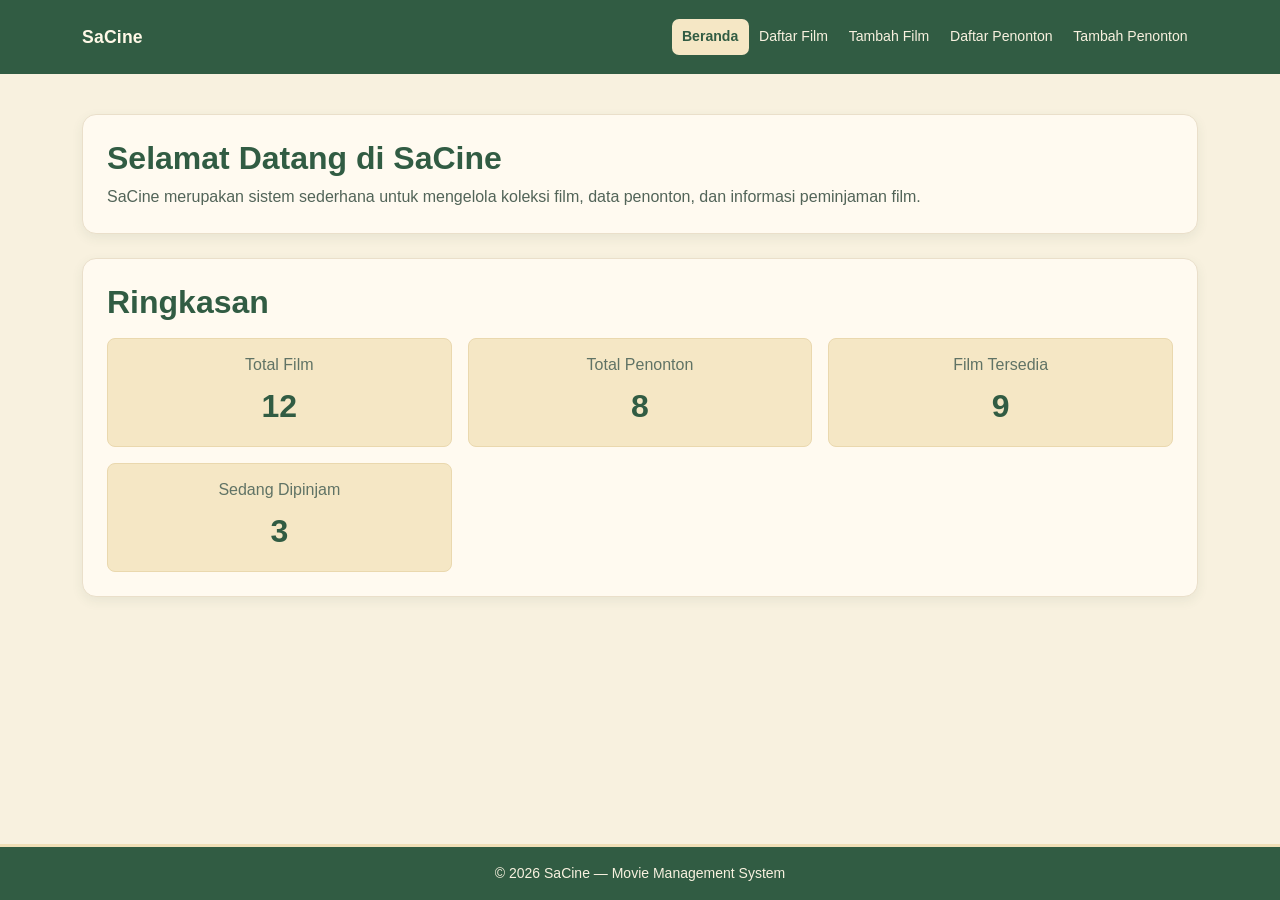
<file: simpus mini/index.html>
<!DOCTYPE html>
<html lang="id">
<head>
    <meta charset="UTF-8">
    <meta name="viewport" content="width=device-width, initial-scale=1">
    <title>SaCine | Beranda</title>

    <link href="https://cdn.jsdelivr.net/npm/bootstrap@5.3.3/dist/css/bootstrap.min.css" rel="stylesheet">
    <link rel="stylesheet" href="assets/css/style.css">
</head>

<body>
    <header class="navbar navbar-expand-md navbar-dark bg-primary">
        <div class="container">
            <a class="navbar-brand fw-semibold" href="index.html">SaCine</a>

            <button class="navbar-toggler" type="button" id="nav-toggle-btn"
                aria-controls="navMenu" aria-expanded="false" aria-label="Toggle navigation">
                <span class="navbar-toggler-icon"></span>
            </button>

            <nav id="navMenu">
                <ul class="navbar-nav ms-auto">
                    <li class="nav-item">
                        <a class="nav-link active" href="index.html">Beranda</a>
                    </li>
                    <li class="nav-item">
                        <a class="nav-link" href="film/list.html">Daftar Film</a>
                    </li>
                    <li class="nav-item">
                        <a class="nav-link" href="film/tambah.html">Tambah Film</a>
                    </li>
                    <li class="nav-item">
                        <a class="nav-link" href="penonton/list.html">Daftar Penonton</a>
                    </li>
                    <li class="nav-item">
                        <a class="nav-link" href="penonton/tambah.html">Tambah Penonton</a>
                    </li>
                </ul>
            </nav>
        </div>
    </header>

    <main class="container my-4">

        <section class="card shadow-sm mb-4">
            <div class="card-body">
                <h2 class="card-title text-primary">
                    Selamat Datang di SaCine
                </h2>

                <p class="card-text mb-0">
                    SaCine merupakan sistem sederhana untuk mengelola koleksi film,
                    data penonton, dan informasi peminjaman film.
                </p>
            </div>
        </section>

        <section class="card shadow-sm mb-4">
            <div class="card-body">
                <h2 class="card-title mb-3 text-primary">
                    Ringkasan
                </h2>

                <div class="row g-3 text-center">

                    <div class="col-12 col-sm-6 col-md-4">
                        <div class="p-3 rounded-3" style="background-color:#eef4fa;">
                            <h3 class="h6 text-secondary">
                                Total Film
                            </h3>

                            <p class="fs-2 fw-bold mb-0 text-primary">
                                12
                            </p>
                        </div>
                    </div>

                    <div class="col-12 col-sm-6 col-md-4">
                        <div class="p-3 rounded-3" style="background-color:#eef4fa;">
                            <h3 class="h6 text-secondary">
                                Total Penonton
                            </h3>

                            <p class="fs-2 fw-bold mb-0 text-primary">
                                8
                            </p>
                        </div>
                    </div>

                    <div class="col-12 col-sm-6 col-md-4">
                        <div class="p-3 rounded-3" style="background-color:#eef4fa;">
                            <h3 class="h6 text-secondary">
                                Film Tersedia
                            </h3>

                            <p class="fs-2 fw-bold mb-0 text-primary">
                                9
                            </p>
                        </div>
                    </div>

                    <div class="col-12 col-sm-6 col-md-4">
                        <div class="p-3 rounded-3" style="background-color:#eef4fa;">
                            <h3 class="h6 text-secondary">
                                Sedang Dipinjam
                            </h3>

                            <p class="fs-2 fw-bold mb-0" style="color:#1d5b8a;">
                                3
                            </p>
                        </div>
                    </div>

                </div>
            </div>
        </section>

    </main>

    <footer class="text-center text-secondary py-3 small">
        <p class="mb-0">
            &copy; 2026 SaCine &mdash; Movie Management System
        </p>
    </footer>

    <script src="https://cdn.jsdelivr.net/npm/bootstrap@5.3.3/dist/js/bootstrap.bundle.min.js"></script>
    <script src="assets/js/app.js"></script>
</body>
</html>
</file>
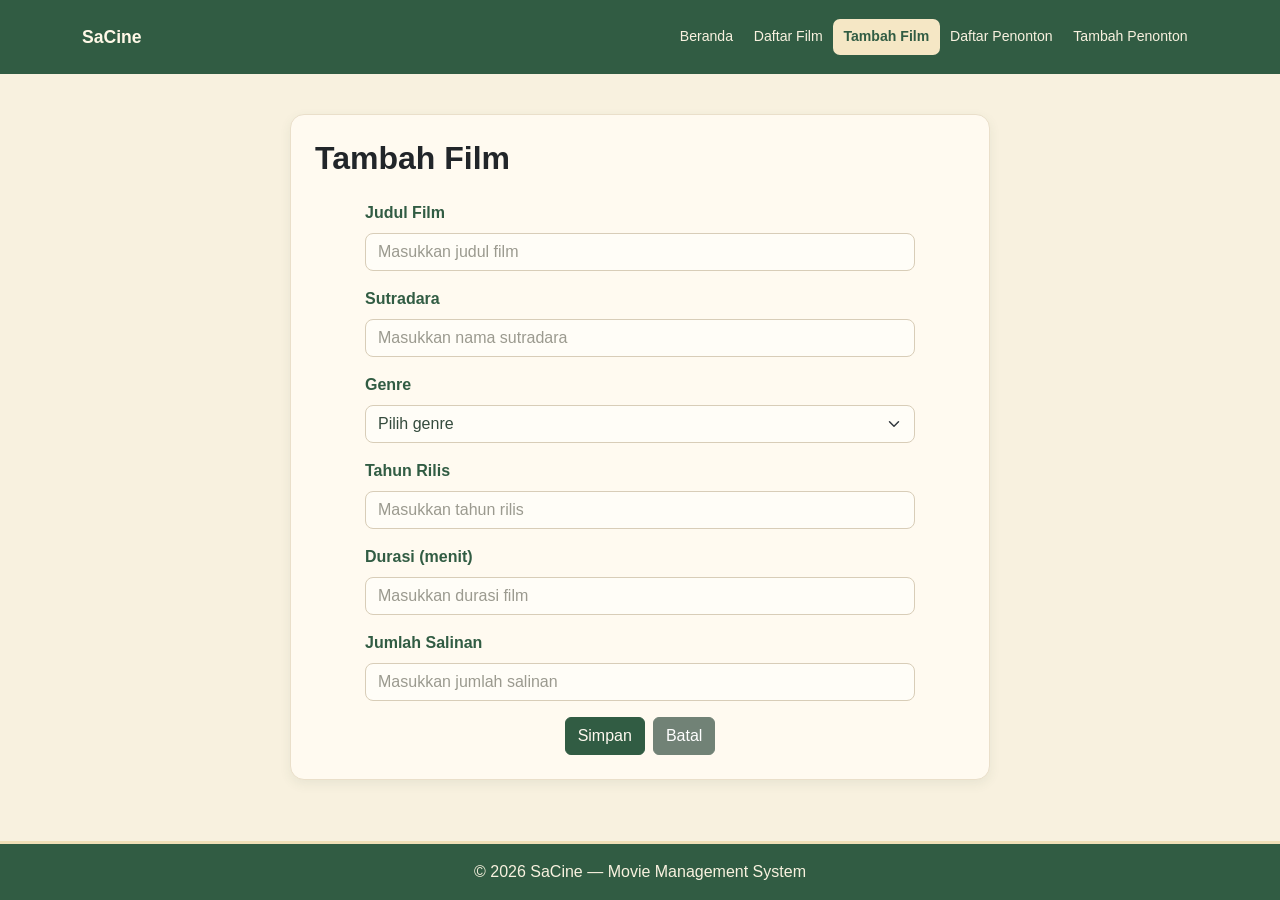
<file: SaCine/film/tambah.html>
<!DOCTYPE html>
<html lang="id">

<head>
    <meta charset="UTF-8">
    <meta name="viewport" content="width=device-width, initial-scale=1.0">

    <title>Tambah Film - SaCine</title>

    <!-- Bootstrap CSS -->
    <link href="https://cdn.jsdelivr.net/npm/bootstrap@5.3.3/dist/css/bootstrap.min.css" rel="stylesheet">

    <!-- CSS Custom -->
    <link rel="stylesheet" href="../assets/css/style.css">
</head>

<body>

    <!-- Navbar -->
    <header class="navbar navbar-expand-md navbar-dark bg-primary">
        <div class="container">

            <a class="navbar-brand fw-bold" href="../index.html">
                SaCine
            </a>

            <button class="navbar-toggler" type="button" id="nav-toggle-btn"
                aria-controls="navMenu" aria-expanded="false" aria-label="Toggle navigation">

                <span class="navbar-toggler-icon"></span>

            </button>

            <nav id="navMenu">
                <ul class="navbar-nav ms-auto">

                    <li class="nav-item">
                        <a class="nav-link" href="../index.html">
                            Beranda
                        </a>
                    </li>

                    <li class="nav-item">
                        <a class="nav-link" href="list.html">
                            Daftar Film
                        </a>
                    </li>

                    <li class="nav-item">
                        <a class="nav-link active" href="tambah.html">
                            Tambah Film
                        </a>
                    </li>

                    <li class="nav-item">
                        <a class="nav-link" href="../penonton/list.html">
                            Daftar Penonton
                        </a>
                    </li>

                    <li class="nav-item">
                        <a class="nav-link" href="../penonton/tambah.html">
                            Tambah Penonton
                        </a>
                    </li>

                </ul>
            </nav>

        </div>
    </header>


    <!-- Main Content -->
    <main class="container my-4">

        <div class="card shadow-sm form-card">

            <div class="card-body">

                <h2 class="mb-4">
                    Tambah Film
                </h2>

                <form id="form-tambah" class="form-tambah">

                    <!-- Judul Film -->
                    <div class="mb-3">

                        <label for="judul" class="form-label">
                            Judul Film
                        </label>

                        <input
                            type="text"
                            class="form-control"
                            id="judul"
                            name="judul"
                            placeholder="Masukkan judul film"
                        >

                    </div>


                    <!-- Sutradara -->
                    <div class="mb-3">

                        <label for="sutradara" class="form-label">
                            Sutradara
                        </label>

                        <input
                            type="text"
                            class="form-control"
                            id="sutradara"
                            name="sutradara"
                            placeholder="Masukkan nama sutradara"
                        >

                    </div>


                    <!-- Genre -->
                    <div class="mb-3">

                        <label for="genre" class="form-label">
                            Genre
                        </label>

                        <select
                            class="form-select"
                            id="genre"
                            name="genre"
                        >

                            <option value="" selected>
                                Pilih genre
                            </option>

                            <option value="Drama">
                                Drama
                            </option>

                            <option value="Romance">
                                Romance
                            </option>

                            <option value="Comedy">
                                Comedy
                            </option>

                            <option value="Horror">
                                Horror
                            </option>

                            <option value="Action">
                                Action
                            </option>

                            <option value="Thriller">
                                Thriller
                            </option>

                            <option value="Fantasy">
                                Fantasy
                            </option>

                        </select>

                    </div>


                    <!-- Tahun Rilis -->
                    <div class="mb-3">

                        <label for="tahun" class="form-label">
                            Tahun Rilis
                        </label>

                        <input
                            type="number"
                            class="form-control"
                            id="tahun"
                            name="tahun"
                            placeholder="Masukkan tahun rilis"
                            min="1900"
                            max="2026"
                        >

                    </div>


                    <!-- Durasi -->
                    <div class="mb-3">

                        <label for="durasi" class="form-label">
                            Durasi (menit)
                        </label>

                        <input
                            type="number"
                            class="form-control"
                            id="durasi"
                            name="durasi"
                            placeholder="Masukkan durasi film"
                            min="1"
                        >

                    </div>


                    <!-- Salinan -->
                    <div class="mb-3">

                        <label for="salinan" class="form-label">
                            Jumlah Salinan
                        </label>

                        <input
                            type="number"
                            class="form-control"
                            id="salinan"
                            name="salinan"
                            placeholder="Masukkan jumlah salinan"
                            min="0"
                        >

                    </div>


                    <!-- Tombol -->
                    <div class="form-buttons">

                        <button type="submit" class="btn btn-primary">
                            Simpan
                        </button>

                        <a href="list.html" class="btn btn-secondary">
                            Batal
                        </a>

                    </div>

                </form>

            </div>

        </div>

    </main>


    <!-- Footer -->
    <footer class="text-center py-3">

        <p class="mb-0">
            &copy; 2026 SaCine — Movie Management System
        </p>

    </footer>


    <!-- Bootstrap JS -->
    <script src="https://cdn.jsdelivr.net/npm/bootstrap@5.3.3/dist/js/bootstrap.bundle.min.js"></script>

    <!-- JavaScript utama -->
    <script src="../assets/js/app.js"></script>

</body>

</html>
</file>
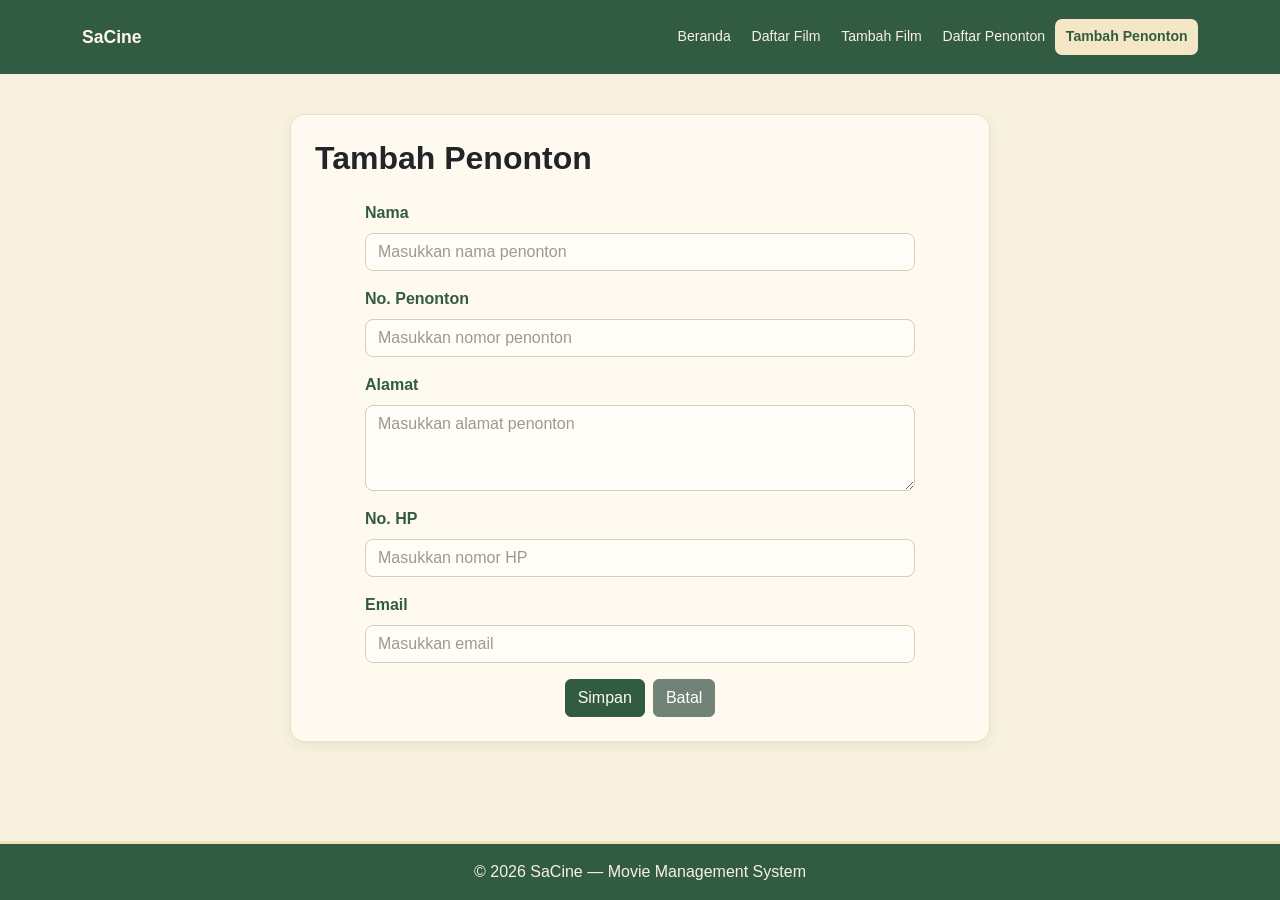
<file: SaCine/penonton/tambah.html>
<!DOCTYPE html>
<html lang="id">

<head>
    <meta charset="UTF-8">
    <meta name="viewport" content="width=device-width, initial-scale=1.0">

    <title>Tambah Penonton - SaCine</title>

    <!-- Bootstrap CSS -->
    <link href="https://cdn.jsdelivr.net/npm/bootstrap@5.3.3/dist/css/bootstrap.min.css" rel="stylesheet">

    <!-- CSS Custom -->
    <link rel="stylesheet" href="../assets/css/style.css">
</head>

<body>

    <!-- Navbar -->
    <header class="navbar navbar-expand-md navbar-dark bg-primary">
        <div class="container">

            <a class="navbar-brand fw-bold" href="../index.html">
                SaCine
            </a>

            <button class="navbar-toggler" type="button" id="nav-toggle-btn"
                aria-controls="navMenu" aria-expanded="false" aria-label="Toggle navigation">

                <span class="navbar-toggler-icon"></span>

            </button>

            <nav id="navMenu">
                <ul class="navbar-nav ms-auto">

                    <li class="nav-item">
                        <a class="nav-link" href="../index.html">
                            Beranda
                        </a>
                    </li>

                    <li class="nav-item">
                        <a class="nav-link" href="../film/list.html">
                            Daftar Film
                        </a>
                    </li>

                    <li class="nav-item">
                        <a class="nav-link" href="../film/tambah.html">
                            Tambah Film
                        </a>
                    </li>

                    <li class="nav-item">
                        <a class="nav-link" href="list.html">
                            Daftar Penonton
                        </a>
                    </li>

                    <li class="nav-item">
                        <a class="nav-link active" href="tambah.html">
                            Tambah Penonton
                        </a>
                    </li>

                </ul>
            </nav>

        </div>
    </header>

    <!-- Main Content -->
    <main class="container my-4">

        <div class="card shadow-sm form-card">

            <div class="card-body">

                <h2 class="mb-4">
                    Tambah Penonton
                </h2>

                <form id="form-tambah" class="form-tambah">

                    <!-- Nama -->
                    <div class="mb-3">

                        <label for="nama" class="form-label">
                            Nama
                        </label>

                        <input
                            type="text"
                            class="form-control"
                            id="nama"
                            name="nama"
                            placeholder="Masukkan nama penonton"
                        >

                    </div>

                    <!-- No. Penonton -->
                    <div class="mb-3">

                        <label for="no_penonton" class="form-label">
                            No. Penonton
                        </label>

                        <input
                            type="text"
                            class="form-control"
                            id="no_penonton"
                            name="no_penonton"
                            placeholder="Masukkan nomor penonton"
                        >

                    </div>

                    <!-- Alamat -->
                    <div class="mb-3">

                        <label for="alamat" class="form-label">
                            Alamat
                        </label>

                        <textarea
                            class="form-control"
                            id="alamat"
                            name="alamat"
                            rows="3"
                            placeholder="Masukkan alamat penonton"
                        ></textarea>

                    </div>

                    <!-- No. HP -->
                    <div class="mb-3">

                        <label for="no_hp" class="form-label">
                            No. HP
                        </label>

                        <input
                            type="text"
                            class="form-control"
                            id="no_hp"
                            name="no_hp"
                            placeholder="Masukkan nomor HP"
                        >

                    </div>

                    <!-- Email -->
                    <div class="mb-3">

                        <label for="email" class="form-label">
                            Email
                        </label>

                        <input
                            type="email"
                            class="form-control"
                            id="email"
                            name="email"
                            placeholder="Masukkan email"
                        >

                    </div>

                    <!-- Tombol -->
                    <div class="form-buttons">

                        <button type="submit" class="btn btn-primary">
                            Simpan
                        </button>

                        <a href="list.html" class="btn btn-secondary">
                            Batal
                        </a>

                    </div>

                </form>

            </div>

        </div>

    </main>

    <!-- Footer -->
    <footer class="text-center py-3">

        <p class="mb-0">
            &copy; 2026 SaCine — Movie Management System
        </p>

    </footer>

    <!-- Bootstrap JS -->
    <script src="https://cdn.jsdelivr.net/npm/bootstrap@5.3.3/dist/js/bootstrap.bundle.min.js"></script>

    <!-- JavaScript utama -->
    <script src="../assets/js/app.js"></script>

</body>

</html>
</file>
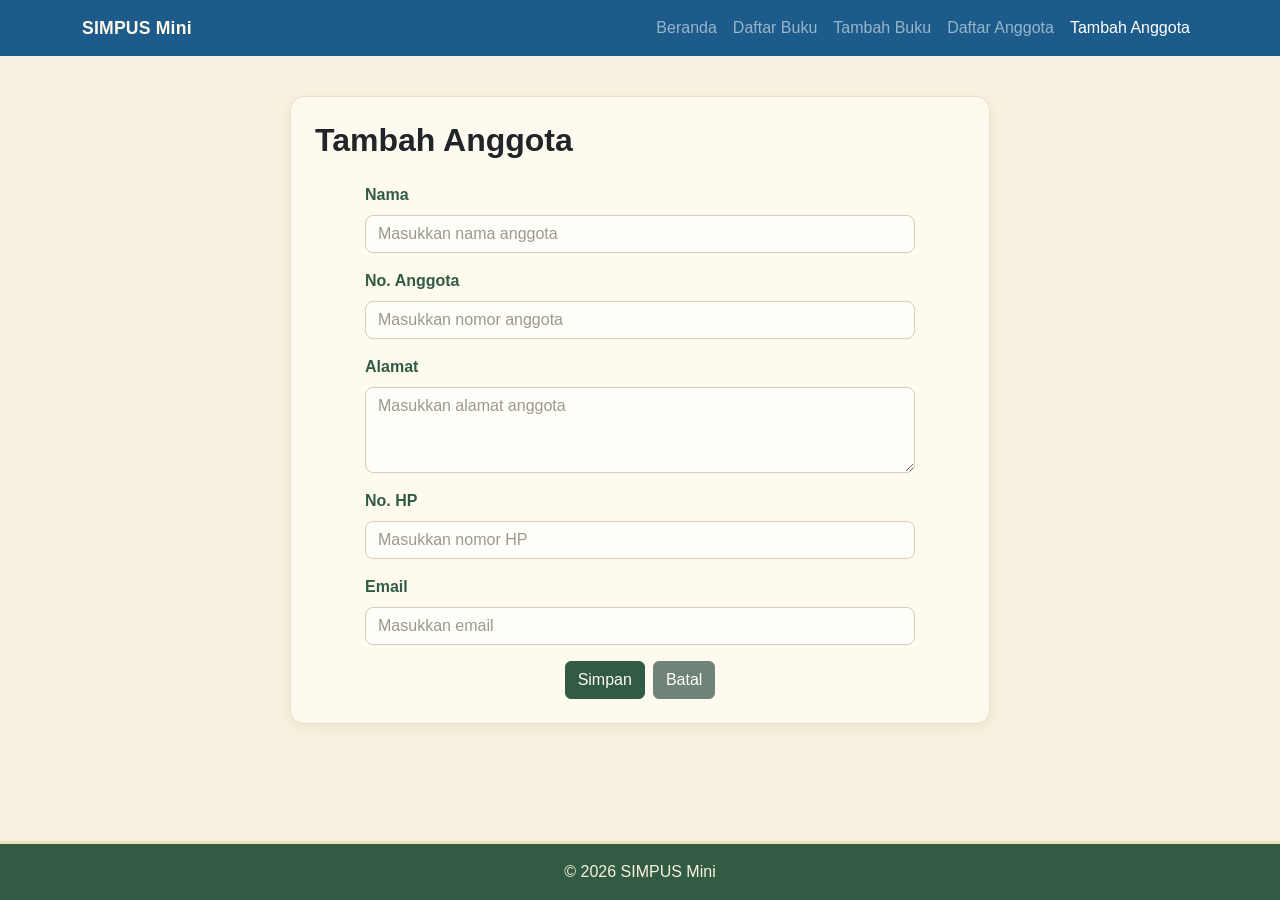
<file: simpus mini/anggota/tambah.html>
<!DOCTYPE html>
<html lang="id">
<head>
    <meta charset="UTF-8">
    <meta name="viewport" content="width=device-width, initial-scale=1.0">
    <title>Tambah Anggota - SIMPUS Mini</title>

    <!-- Bootstrap CSS -->
    <link href="https://cdn.jsdelivr.net/npm/bootstrap@5.3.3/dist/css/bootstrap.min.css" rel="stylesheet">

    <!-- CSS Custom -->
    <link rel="stylesheet" href="../assets/css/style.css">
</head>

<body>

    <!-- Navbar -->
    <nav class="navbar navbar-expand-md navbar-dark" style="background-color: #1d5b8a;">
        <div class="container">
            <a class="navbar-brand fw-bold" href="../index.html">
                SIMPUS Mini
            </a>

            <button class="navbar-toggler" type="button"
                data-bs-toggle="collapse"
                data-bs-target="#navbarNav"
                aria-controls="navbarNav"
                aria-expanded="false"
                aria-label="Toggle navigation">
                <span class="navbar-toggler-icon"></span>
            </button>

            <div class="collapse navbar-collapse" id="navbarNav">
                <ul class="navbar-nav ms-auto">

                    <li class="nav-item">
                        <a class="nav-link" href="../index.html">
                            Beranda
                        </a>
                    </li>

                    <li class="nav-item">
                        <a class="nav-link" href="../buku/list.html">
                            Daftar Buku
                        </a>
                    </li>

                    <li class="nav-item">
                        <a class="nav-link" href="../buku/tambah.html">
                            Tambah Buku
                        </a>
                    </li>

                    <li class="nav-item">
                        <a class="nav-link" href="list.html">
                            Daftar Anggota
                        </a>
                    </li>

                    <li class="nav-item">
                        <a class="nav-link active" href="tambah.html">
                            Tambah Anggota
                        </a>
                    </li>

                </ul>
            </div>
        </div>
    </nav>


    <!-- Main Content -->
    <main class="container my-4">

        <div class="card shadow-sm form-card">
            <div class="card-body">

                <h2 class="mb-4">Tambah Anggota</h2>

                <form id="form-tambah" class="form-tambah">

                    <!-- Nama -->
                    <div class="mb-3">
                        <label for="nama" class="form-label">
                            Nama
                        </label>

                        <input
                            type="text"
                            class="form-control"
                            id="nama"
                            name="nama"
                            placeholder="Masukkan nama anggota"
                        >
                    </div>


                    <!-- No. Anggota -->
                    <div class="mb-3">
                        <label for="no_anggota" class="form-label">
                            No. Anggota
                        </label>

                        <input
                            type="text"
                            class="form-control"
                            id="no_anggota"
                            name="no_anggota"
                            placeholder="Masukkan nomor anggota"
                        >
                    </div>


                    <!-- Alamat -->
                    <div class="mb-3">
                        <label for="alamat" class="form-label">
                            Alamat
                        </label>

                        <textarea
                            class="form-control"
                            id="alamat"
                            name="alamat"
                            rows="3"
                            placeholder="Masukkan alamat anggota"
                        ></textarea>
                    </div>


                    <!-- No. HP -->
                    <div class="mb-3">
                        <label for="no_hp" class="form-label">
                            No. HP
                        </label>

                        <input
                            type="text"
                            class="form-control"
                            id="no_hp"
                            name="no_hp"
                            placeholder="Masukkan nomor HP"
                        >
                    </div>


                    <!-- Email -->
                    <div class="mb-3">
                        <label for="email" class="form-label">
                            Email
                        </label>

                        <input
                            type="email"
                            class="form-control"
                            id="email"
                            name="email"
                            placeholder="Masukkan email"
                        >
                    </div>


                    <!-- Tombol -->
                    <div class="form-buttons">
                        <button type="submit" class="btn btn-primary">
                            Simpan
                        </button>

                        <a href="list.html" class="btn btn-secondary">
                            Batal
                        </a>
                    </div>

                </form>

            </div>
        </div>

    </main>


    <!-- Footer -->
    <footer class="text-center py-3">
        <p class="mb-0">&copy; 2026 SIMPUS Mini</p>
    </footer>


    <!-- Bootstrap JS -->
    <script src="https://cdn.jsdelivr.net/npm/bootstrap@5.3.3/dist/js/bootstrap.bundle.min.js"></script>
    <script src="../assets/js/app.js"></script>

</body>
</html>
</file>
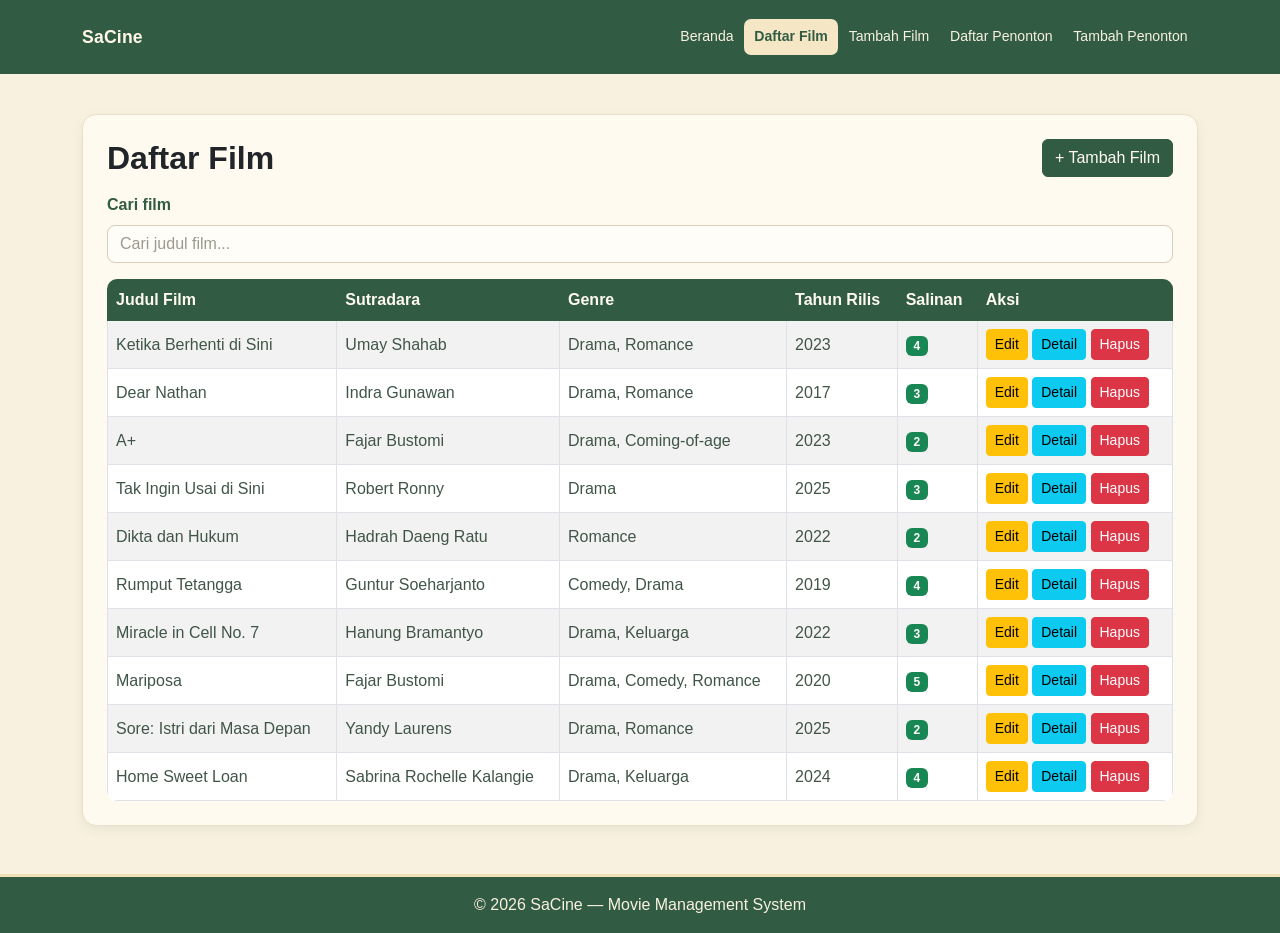
<file: simpus mini/film/list.html>
<!DOCTYPE html>
<html lang="id">

<head>
    <meta charset="UTF-8">
    <meta name="viewport" content="width=device-width, initial-scale=1.0">

    <title>Daftar Film - SaCine</title>

    <!-- Bootstrap CSS -->
    <link href="https://cdn.jsdelivr.net/npm/bootstrap@5.3.3/dist/css/bootstrap.min.css" rel="stylesheet">

    <!-- CSS Custom -->
    <link rel="stylesheet" href="../assets/css/style.css">
</head>

<body>

    <!-- Navbar -->
    <header class="navbar navbar-expand-md navbar-dark bg-primary">
        <div class="container">

            <a class="navbar-brand fw-bold" href="../index.html">
                SaCine
            </a>

            <button class="navbar-toggler" type="button" id="nav-toggle-btn"
                aria-controls="navMenu" aria-expanded="false" aria-label="Toggle navigation">

                <span class="navbar-toggler-icon"></span>

            </button>

            <nav id="navMenu">
                <ul class="navbar-nav ms-auto">

                    <li class="nav-item">
                        <a class="nav-link" href="../index.html">
                            Beranda
                        </a>
                    </li>

                    <li class="nav-item">
                        <a class="nav-link active" href="list.html">
                            Daftar Film
                        </a>
                    </li>

                    <li class="nav-item">
                        <a class="nav-link" href="tambah.html">
                            Tambah Film
                        </a>
                    </li>

                    <li class="nav-item">
                        <a class="nav-link" href="../penonton/list.html">
                            Daftar Penonton
                        </a>
                    </li>

                    <li class="nav-item">
                        <a class="nav-link" href="../penonton/tambah.html">
                            Tambah Penonton
                        </a>
                    </li>

                </ul>
            </nav>

        </div>
    </header>


    <!-- Main Content -->
    <main class="container my-4">

        <div class="card shadow-sm">

            <div class="card-body">

                <div class="d-flex justify-content-between align-items-center mb-3 flex-wrap gap-2">

                    <h2 class="mb-0">
                        Daftar Film
                    </h2>

                    <a href="tambah.html" class="btn btn-primary">
                        + Tambah Film
                    </a>

                </div>


                <!-- Pencarian tabel -->
                <div class="mb-3">

                    <label for="search-input" class="form-label">
                        Cari film
                    </label>

                    <input type="text"
                        id="search-input"
                        class="form-control"
                        placeholder="Cari judul film..."
                        autocomplete="off">

                </div>


                <!-- Loading indicator -->
                <p id="loading-indicator" style="display:none;">
                    Memuat data film...
                </p>


                <!-- Table -->
                <div class="table-responsive">

                    <table class="table table-striped table-bordered table-hover align-middle"
                        data-filter="film">

                        <thead class="table-primary">

                            <tr>
                                <th>Judul Film</th>
                                <th>Sutradara</th>
                                <th>Genre</th>
                                <th>Tahun Rilis</th>
                                <th>Salinan</th>
                                <th>Aksi</th>
                            </tr>

                        </thead>

                        <tbody>
                            <!--
                                Baris diisi secara dinamis oleh assets/js/film.js
                                melalui fetch('../data/film.json')
                            -->
                        </tbody>

                    </table>

                </div>

            </div>

        </div>

    </main>


    <!-- Footer -->
    <footer class="text-center py-3">

        <p class="mb-0">
            &copy; 2026 SaCine — Movie Management System
        </p>

    </footer>


    <!-- Bootstrap JS -->
    <script src="https://cdn.jsdelivr.net/npm/bootstrap@5.3.3/dist/js/bootstrap.bundle.min.js"></script>

    <!-- JavaScript utama -->
    <script src="../assets/js/app.js"></script>

    <!-- JavaScript data film -->
    <script src="../assets/js/film.js"></script>

</body>

</html>
</file>
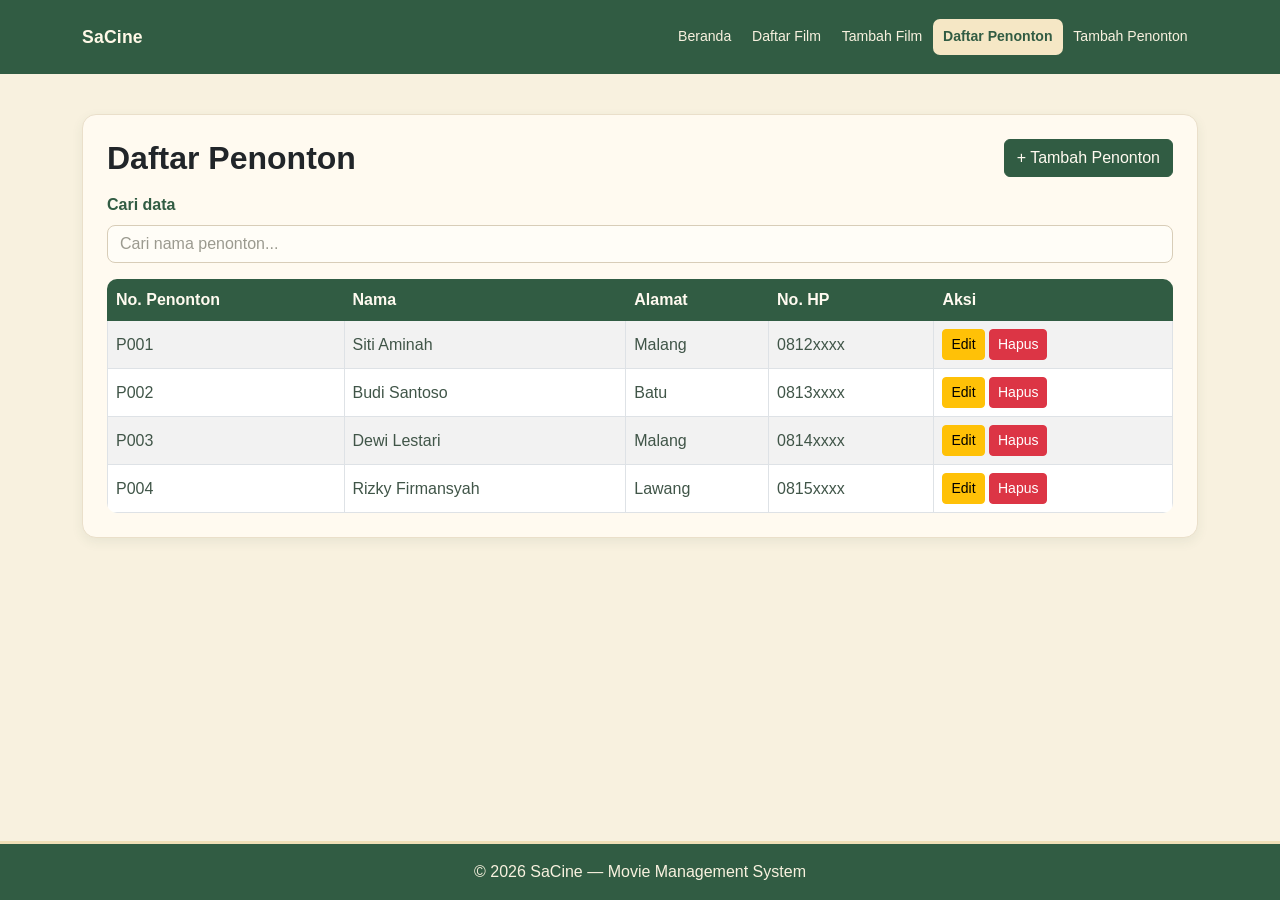
<file: simpus mini/penonton/list.html>
<!DOCTYPE html>
<html lang="id">

<head>
    <meta charset="UTF-8">
    <meta name="viewport" content="width=device-width, initial-scale=1.0">

    <title>Daftar Penonton - SaCine</title>

    <!-- Bootstrap CSS -->
    <link href="https://cdn.jsdelivr.net/npm/bootstrap@5.3.3/dist/css/bootstrap.min.css" rel="stylesheet">

    <!-- CSS Custom -->
    <link rel="stylesheet" href="../assets/css/style.css">
</head>

<body>

    <!-- Navbar -->
    <header class="navbar navbar-expand-md navbar-dark bg-primary">
        <div class="container">

            <a class="navbar-brand fw-bold" href="../index.html">
                SaCine
            </a>

            <button class="navbar-toggler" type="button" id="nav-toggle-btn"
                aria-controls="navMenu" aria-expanded="false" aria-label="Toggle navigation">

                <span class="navbar-toggler-icon"></span>

            </button>

            <nav id="navMenu">
                <ul class="navbar-nav ms-auto">

                    <li class="nav-item">
                        <a class="nav-link" href="../index.html">
                            Beranda
                        </a>
                    </li>

                    <li class="nav-item">
                        <a class="nav-link" href="../film/list.html">
                            Daftar Film
                        </a>
                    </li>

                    <li class="nav-item">
                        <a class="nav-link" href="../film/tambah.html">
                            Tambah Film
                        </a>
                    </li>

                    <li class="nav-item">
                        <a class="nav-link active" href="list.html">
                            Daftar Penonton
                        </a>
                    </li>

                    <li class="nav-item">
                        <a class="nav-link" href="tambah.html">
                            Tambah Penonton
                        </a>
                    </li>

                </ul>
            </nav>

        </div>
    </header>

    <!-- Main Content -->
    <main class="container my-4">

        <div class="card shadow-sm">

            <div class="card-body">

                <div class="d-flex justify-content-between align-items-center mb-3 flex-wrap gap-2">

                    <h2 class="mb-0">
                        Daftar Penonton
                    </h2>

                    <a href="tambah.html" class="btn btn-primary">
                        + Tambah Penonton
                    </a>

                </div>

                <!-- Pencarian tabel -->
                <div class="mb-3">

                    <label for="search-input" class="form-label">
                        Cari data
                    </label>

                    <input
                        type="text"
                        id="search-input"
                        class="form-control"
                        placeholder="Cari nama penonton..."
                        autocomplete="off"
                    >

                </div>

                <!-- Loading indicator -->
                <p id="loading-indicator" style="display:none;">
                    Memuat data penonton...
                </p>

                <!-- Table -->
                <div class="table-responsive">

                    <table
                        class="table table-striped table-bordered table-hover align-middle"
                        data-filter="penonton"
                    >

                        <thead class="table-primary">

                            <tr>
                                <th>No. Penonton</th>
                                <th>Nama</th>
                                <th>Alamat</th>
                                <th>No. HP</th>
                                <th>Aksi</th>
                            </tr>

                        </thead>

                        <tbody>
                            <!--
                                Baris diisi secara dinamis oleh
                                assets/js/penonton.js melalui fetch('../data/penonton.json')
                            -->
                        </tbody>

                    </table>

                </div>

            </div>

        </div>

    </main>

    <!-- Footer -->
    <footer class="text-center py-3">

        <p class="mb-0">
            &copy; 2026 SaCine — Movie Management System
        </p>

    </footer>

    <!-- Bootstrap JS -->
    <script src="https://cdn.jsdelivr.net/npm/bootstrap@5.3.3/dist/js/bootstrap.bundle.min.js"></script>

    <!-- JavaScript utama -->
    <script src="../assets/js/app.js"></script>

    <!-- JavaScript data penonton -->
    <script src="../assets/js/penonton.js"></script>

</body>

</html>
</file>
<file: simpus mini/assets/css/style.css>
/* Base */
* {
    box-sizing: border-box;
    margin: 0;
    padding: 0;
}

html,
body {
    min-height: 100%;
}

body {
    font-family: "Segoe UI", Arial, sans-serif;
    color: #354b3d;
    background-color: #f8f1df;
    line-height: 1.5;
    min-height: 100vh;
    display: flex;
    flex-direction: column;
}

a {
    color: #356b4a;
    text-decoration: none;
}

a:hover {
    color: #254f36;
    text-decoration: none;
}

/* Navbar */
header.navbar.bg-primary {
    flex-shrink: 0;
    background-color: #315c43 !important;
}

header .container {
    min-height: 58px;
}

.navbar-brand {
    color: #fff8e7 !important;
    font-size: 1.1rem;
    font-weight: 700;
    letter-spacing: 0.2px;
}

.navbar-brand:hover {
    color: #f5e7c5 !important;
}

#navMenu {
    margin-left: auto;
}

#navMenu .navbar-nav {
    align-items: center;
}

#navMenu .nav-link {
    color: #f8f1df !important;
    font-size: 0.88rem;
    font-weight: 500;
    padding: 0.45rem 0.65rem;
    border-radius: 7px;
    transition: all 0.2s ease;
}

#navMenu .nav-link:hover {
    color: #315c43 !important;
    background-color: #f5e7c5;
}

#navMenu .nav-link.active {
    color: #315c43 !important;
    background-color: #f5e7c5;
    font-weight: 600;
}

.navbar-toggler {
    border-color: #f5e7c5 !important;
}

.navbar-toggler:focus {
    box-shadow: 0 0 0 0.15rem rgba(245, 231, 197, 0.35);
}

/* Main */
main {
    flex: 1;
    padding-top: 1rem;
    padding-bottom: 1.5rem;
}

/* Card */
.card {
    background-color: #fffaf0;
    border: 1px solid #eadfca;
    border-radius: 14px;
    box-shadow: 0 4px 12px rgba(49, 92, 67, 0.08) !important;
}

.card-body {
    padding: 1.5rem;
}

.card h2,
main h2 {
    font-weight: 700;
}

/* Beranda */
main .card-title {
    color: #315c43 !important;
}

main .card-title.text-primary {
    color: #315c43 !important;
}

main .card-text {
    color: #526458;
}

/* Ringkasan */
main .rounded-3 {
    background-color: #f5e7c5 !important;
    border: 1px solid #ead8ae;
}

main .rounded-3 h3 {
    color: #607365 !important;
}

main .rounded-3 p {
    color: #315c43 !important;
}

/* Button */
.btn-primary {
    background-color: #315c43;
    border-color: #315c43;
    color: #fffaf0;
}

.btn-primary:hover,
.btn-primary:focus,
.btn-primary:active {
    background-color: #254f36 !important;
    border-color: #254f36 !important;
    color: #fffaf0 !important;
}

.btn-secondary {
    background-color: #718276;
    border-color: #718276;
}

.btn-secondary:hover,
.btn-secondary:focus,
.btn-secondary:active {
    background-color: #5e6f63 !important;
    border-color: #5e6f63 !important;
}

/* Table */
.table-responsive {
    width: 100%;
    overflow-x: auto;
    border-radius: 10px;
}

.table {
    margin-bottom: 0;
    color: #354b3d;
}

.table-primary {
    --bs-table-bg: #315c43;
    --bs-table-color: #fffaf0;
    --bs-table-border-color: #315c43;
}

.table > thead th {
    color: #fffaf0 !important;
    font-weight: 600;
    white-space: nowrap;
}

.table > tbody > tr {
    background-color: #fffaf0;
}

.table > tbody > tr:nth-of-type(odd) {
    background-color: #fffdf7;
}

.table > tbody > tr:hover {
    background-color: #f5e7c5;
}

.table td {
    color: #405548;
}

.table th,
.table td {
    vertical-align: middle;
}

/* Form */
.form-card {
    width: 100%;
    max-width: 700px;
    margin-left: auto;
    margin-right: auto;
}

.form-tambah {
    width: 100%;
    max-width: 550px;
    margin-left: auto;
    margin-right: auto;
}

.form-tambah .form-label {
    color: #315c43;
    font-weight: 600;
}

.form-tambah .form-control,
.form-tambah .form-select,
.form-tambah textarea {
    width: 100%;
    background-color: #fffdf7;
    border: 1px solid #d8cdb8;
    color: #354b3d;
    border-radius: 8px;
}

.form-tambah .form-control::placeholder,
.form-tambah textarea::placeholder {
    color: #9b9a8f;
}

.form-tambah .form-control:focus,
.form-tambah .form-select:focus,
.form-tambah textarea:focus {
    background-color: #fffaf0;
    border-color: #6f9a7d;
    box-shadow: 0 0 0 0.2rem rgba(49, 92, 67, 0.12);
}

.form-tambah .form-select {
    cursor: pointer;
}

.form-buttons {
    display: flex;
    justify-content: center;
    gap: 0.5rem;
    flex-wrap: wrap;
}

/* Search */
#search-input {
    background-color: #fffdf7;
    border: 1px solid #d8cdb8;
    color: #354b3d;
    border-radius: 8px;
}

#search-input::placeholder {
    color: #9b9a8f;
}

#search-input:focus {
    background-color: #fffaf0;
    border-color: #6f9a7d;
    box-shadow: 0 0 0 0.2rem rgba(49, 92, 67, 0.12);
}

label.form-label {
    color: #315c43;
    font-weight: 600;
}

/* Loading */
#loading-indicator {
    color: #5f7567;
    font-style: italic;
}

/* Error */
.error {
    display: block;
    margin-top: 0.25rem;
    font-size: 0.875rem;
    color: #dc3545;
}

/* Footer */
footer {
    flex-shrink: 0;
    background-color: #315c43;
    color: #f8f1df;
    border-top: 3px solid #f0dfb7;
}

footer p {
    color: #f8f1df;
}

/* Responsive Navbar */
@media (max-width: 767.98px) {
    #navMenu {
        display: none;
        width: 100%;
        flex-basis: 100%;
        margin-left: 0;
        padding-top: 0.5rem;
    }

    #navMenu.nav-open {
        display: block;
    }

    #navMenu .navbar-nav {
        align-items: flex-start;
        padding-top: 0.25rem;
        padding-bottom: 0.5rem;
    }

    #navMenu .nav-item {
        width: 100%;
    }

    #navMenu .nav-link {
        width: 100%;
    }
}

/* Responsive Form */
@media (max-width: 767.98px) {
    .form-card {
        max-width: 100%;
    }

    .form-tambah {
        max-width: 100%;
    }
}

/* Mobile */
@media (max-width: 575.98px) {
    main.container {
        padding-left: 0.75rem;
        padding-right: 0.75rem;
    }

    .card-body {
        padding: 1rem;
    }

    .form-buttons .btn {
        width: 100%;
    }

    .navbar-brand {
        font-size: 1.05rem;
    }

    #navMenu .nav-link {
        font-size: 0.9rem;
    }
}
</file>
<file: SaCine/assets/css/style.css>
/* Base */
* {
    box-sizing: border-box;
    margin: 0;
    padding: 0;
}

html,
body {
    min-height: 100%;
}

body {
    font-family: "Segoe UI", Arial, sans-serif;
    color: #354b3d;
    background-color: #f8f1df;
    line-height: 1.5;
    min-height: 100vh;
    display: flex;
    flex-direction: column;
}

a {
    color: #356b4a;
    text-decoration: none;
}

a:hover {
    color: #254f36;
    text-decoration: none;
}

/* Navbar */
header.navbar.bg-primary {
    flex-shrink: 0;
    background-color: #315c43 !important;
}

header .container {
    min-height: 58px;
}

.navbar-brand {
    color: #fff8e7 !important;
    font-size: 1.1rem;
    font-weight: 700;
}

.navbar-brand:hover {
    color: #f5e7c5 !important;
}

#navMenu {
    margin-left: auto;
}

#navMenu .navbar-nav {
    align-items: center;
}

#navMenu .nav-link {
    color: #f8f1df !important;
    font-size: 0.88rem;
    font-weight: 500;
    padding: 0.45rem 0.65rem;
    border-radius: 7px;
    transition: all 0.2s ease;
}

#navMenu .nav-link:hover {
    color: #315c43 !important;
    background-color: #f5e7c5;
}

#navMenu .nav-link.active {
    color: #315c43 !important;
    background-color: #f5e7c5;
    font-weight: 600;
}

.navbar-toggler {
    border-color: #f5e7c5 !important;
}

.navbar-toggler:focus {
    box-shadow: 0 0 0 0.15rem rgba(245, 231, 197, 0.35);
}

/* Main */
main {
    flex: 1;
    padding-top: 1rem;
    padding-bottom: 1.5rem;
}

/* Card */
.card {
    background-color: #fffaf0;
    border: 1px solid #eadfca;
    border-radius: 14px;
    box-shadow: 0 4px 12px rgba(49, 92, 67, 0.08) !important;
}

.card-body {
    padding: 1.5rem;
}

.card h2,
main h2 {
    font-weight: 700;
}

/* Beranda */
main .card-title {
    color: #315c43 !important;
}

main .card-text {
    color: #526458;
}

/* Ringkasan */
main .rounded-3 {
    background-color: #f5e7c5 !important;
    border: 1px solid #ead8ae;
}

main .rounded-3 h3 {
    color: #607365 !important;
}

main .rounded-3 p {
    color: #315c43 !important;
}

/* Button */
.btn-primary {
    background-color: #315c43;
    border-color: #315c43;
    color: #fffaf0;
}

.btn-primary:hover,
.btn-primary:focus,
.btn-primary:active {
    background-color: #254f36 !important;
    border-color: #254f36 !important;
    color: #fffaf0 !important;
}

.btn-secondary {
    background-color: #718276;
    border-color: #718276;
}

.btn-secondary:hover,
.btn-secondary:focus,
.btn-secondary:active {
    background-color: #5e6f63 !important;
    border-color: #5e6f63 !important;
}

/* Table */
.table-responsive {
    width: 100%;
    overflow-x: auto;
    border-radius: 10px;
}

.table {
    margin-bottom: 0;
    color: #354b3d;
}

.table-primary {
    --bs-table-bg: #315c43;
    --bs-table-color: #fffaf0;
    --bs-table-border-color: #315c43;
}

.table > thead th {
    color: #fffaf0 !important;
    font-weight: 600;
    white-space: nowrap;
}

.table > tbody > tr {
    background-color: #fffaf0;
}

.table > tbody > tr:nth-of-type(odd) {
    background-color: #fffdf7;
}

.table > tbody > tr:hover {
    background-color: #f5e7c5;
}

.table td {
    color: #405548;
}

.table th,
.table td {
    vertical-align: middle;
}

/* Form */
.form-card {
    width: 100%;
    max-width: 700px;
    margin-left: auto;
    margin-right: auto;
}

.form-tambah {
    width: 100%;
    max-width: 550px;
    margin-left: auto;
    margin-right: auto;
}

.form-tambah .form-label {
    color: #315c43;
    font-weight: 600;
}

.form-tambah .form-control,
.form-tambah .form-select,
.form-tambah textarea {
    width: 100%;
    background-color: #fffdf7;
    border: 1px solid #d8cdb8;
    color: #354b3d;
    border-radius: 8px;
}

.form-tambah .form-control::placeholder,
.form-tambah textarea::placeholder {
    color: #9b9a8f;
}

.form-tambah .form-control:focus,
.form-tambah .form-select:focus,
.form-tambah textarea:focus {
    background-color: #fffaf0;
    border-color: #6f9a7d;
    box-shadow: 0 0 0 0.2rem rgba(49, 92, 67, 0.12);
}

.form-tambah .form-select {
    cursor: pointer;
}

.form-buttons {
    display: flex;
    justify-content: center;
    gap: 0.5rem;
    flex-wrap: wrap;
}

/* Search */
#search-input {
    background-color: #fffdf7;
    border: 1px solid #d8cdb8;
    color: #354b3d;
    border-radius: 8px;
}

#search-input::placeholder {
    color: #9b9a8f;
}

#search-input:focus {
    background-color: #fffaf0;
    border-color: #6f9a7d;
    box-shadow: 0 0 0 0.2rem rgba(49, 92, 67, 0.12);
}

label.form-label {
    color: #315c43;
    font-weight: 600;
}

/* Loading */
#loading-indicator {
    color: #5f7567;
    font-style: italic;
}

/* Error */
.error {
    display: block;
    margin-top: 0.25rem;
    font-size: 0.875rem;
    color: #dc3545;
}

/* Footer */
footer {
    flex-shrink: 0;
    background-color: #315c43;
    color: #f8f1df;
    border-top: 3px solid #f0dfb7;
}

footer p {
    color: #f8f1df;
}

/* Responsive Navbar */
@media (max-width: 767.98px) {
    #navMenu {
        display: none;
        width: 100%;
        flex-basis: 100%;
        margin-left: 0;
        padding-top: 0.5rem;
    }

    #navMenu.nav-open {
        display: block;
    }

    #navMenu .navbar-nav {
        align-items: flex-start;
        padding-top: 0.25rem;
        padding-bottom: 0.5rem;
    }

    #navMenu .nav-item {
        width: 100%;
    }

    #navMenu .nav-link {
        width: 100%;
    }
}

/* Responsive Form */
@media (max-width: 767.98px) {
    .form-card,
    .form-tambah {
        max-width: 100%;
    }
}

/* Mobile */
@media (max-width: 575.98px) {
    main.container {
        padding-left: 0.75rem;
        padding-right: 0.75rem;
    }

    .card-body {
        padding: 1rem;
    }

    .form-buttons .btn {
        width: 100%;
    }

    .navbar-brand {
        font-size: 1.05rem;
    }

    #navMenu .nav-link {
        font-size: 0.9rem;
    }
}
</file>
